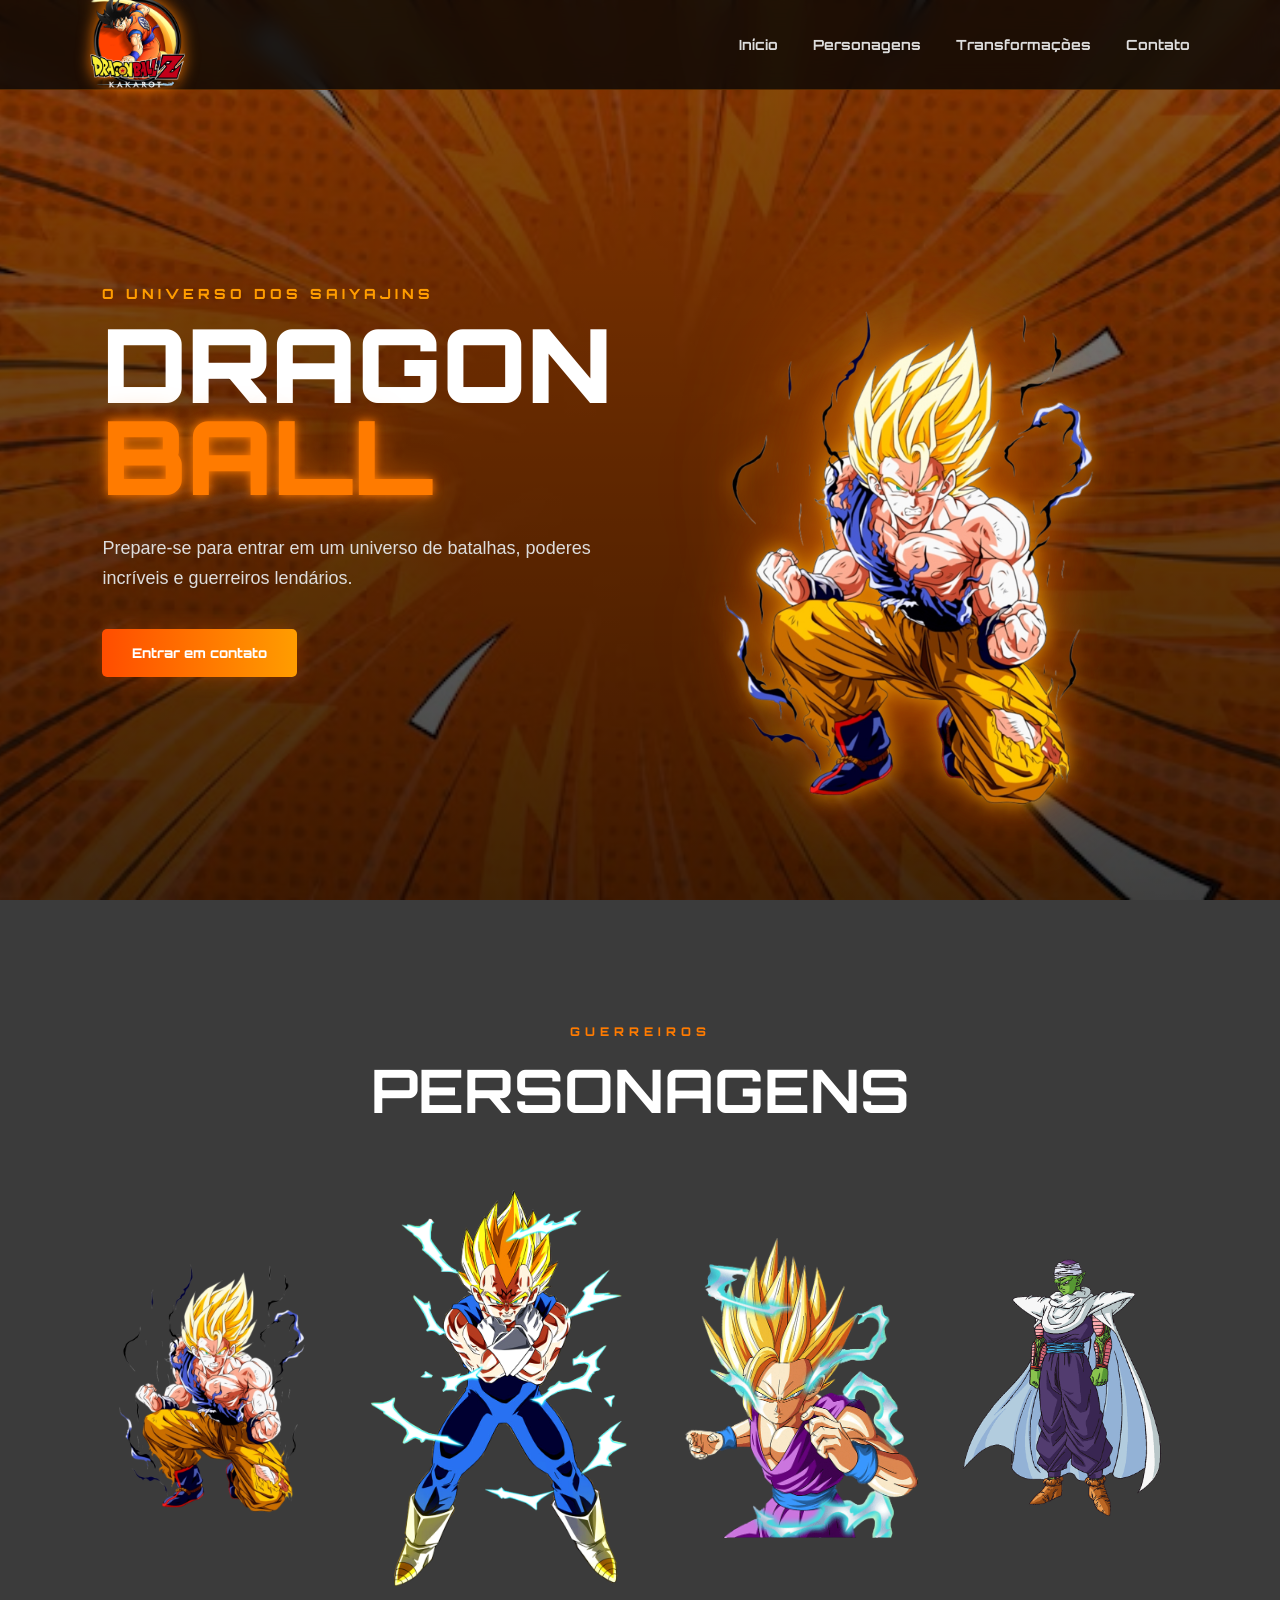
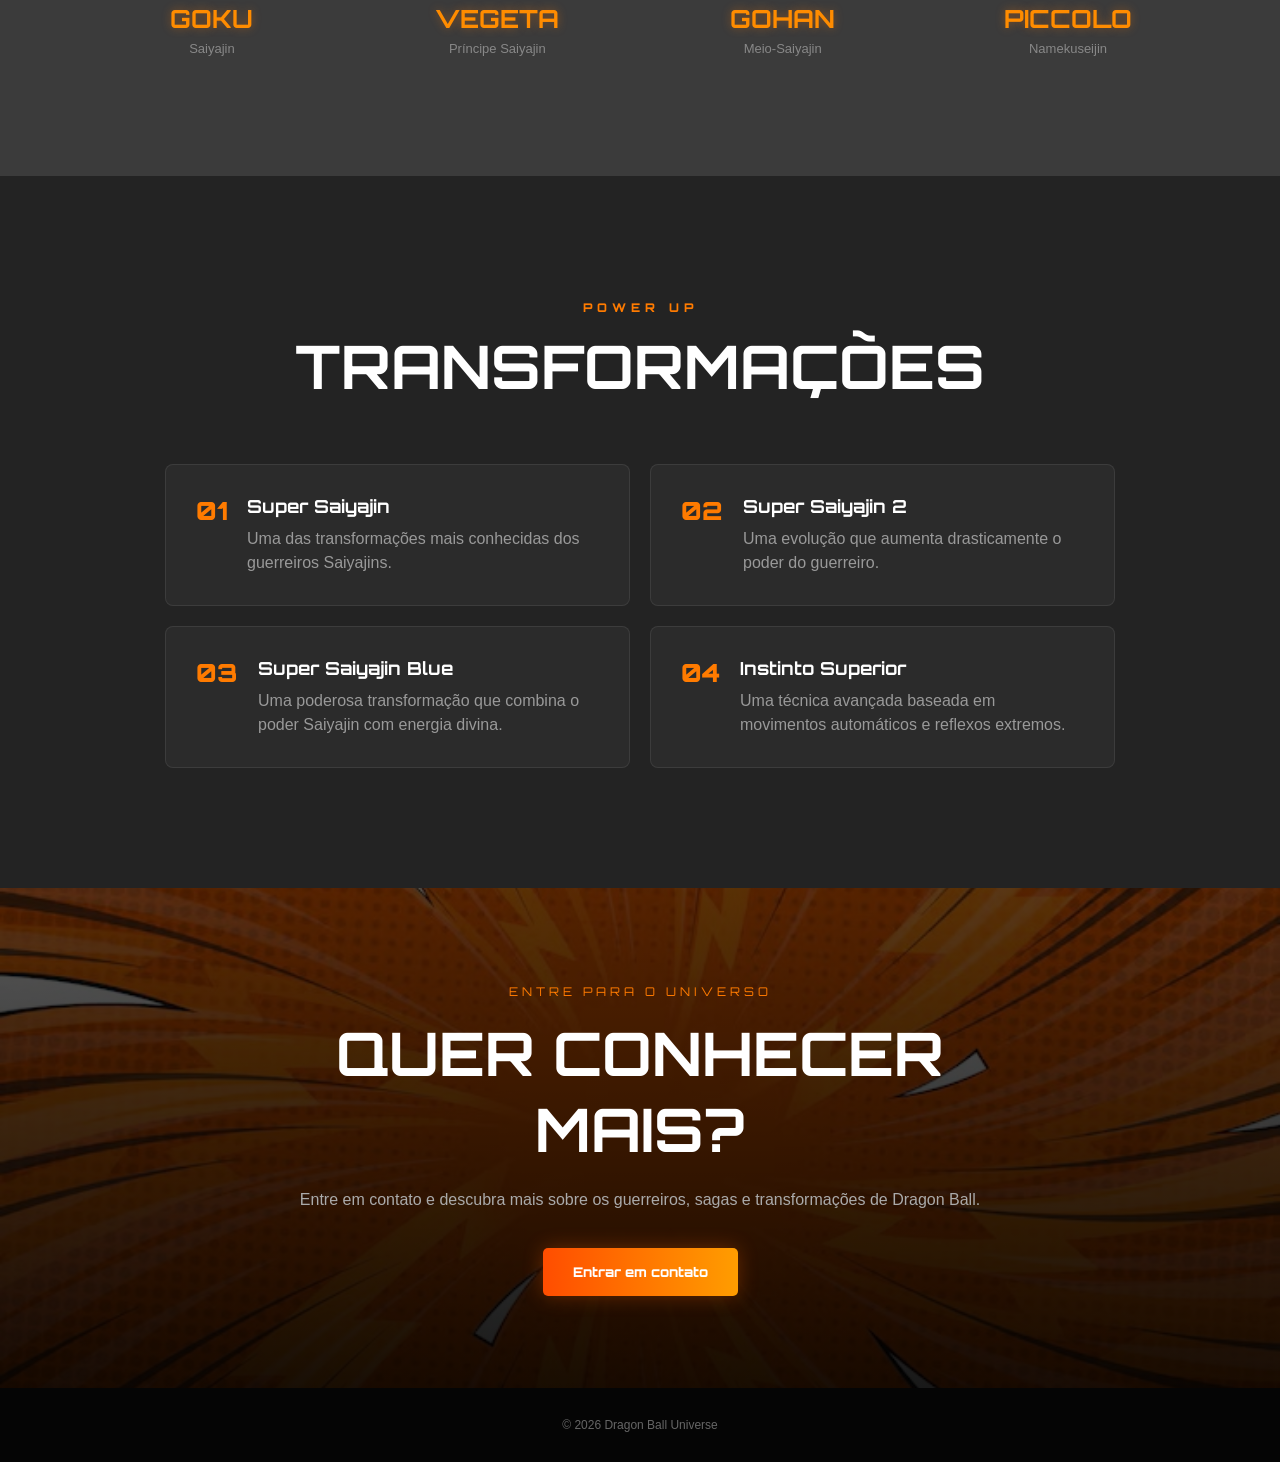
<file: projeto dtagon ball/index.html>
<!DOCTYPE html>
<html lang="pt-BR">

<head>
    <meta charset="UTF-8">
    <meta name="viewport" content="width=device-width, initial-scale=1.0">

    <title>Dragon Ball Universe</title>

    <link rel="stylesheet" href="style.css">
</head>

<body>

    <!-- =========================
         CABEÇALHO
    ========================== -->

    <header class="cabecalho">

        <a href="#inicio" class="logo">
            <img src="./img/logo.png" alt="Logo Dragon Ball">
        </a>

        <nav>
            <a href="#inicio">Início</a>
            <a href="#personagens">Personagens</a>
            <a href="#transformacoes">Transformações</a>
            <a href="#contato">Contato</a>
        </nav>

    </header>


    <!-- =========================
         INÍCIO
    ========================== -->

    <main>

        <section class="hero" id="inicio">

            <div class="hero-texto">

                <span class="subtitulo">
                    O UNIVERSO DOS SAIYAJINS
                </span>

                <h1>
                    DRAGON <span>BALL</span>
                </h1>

                <p>
                    Prepare-se para entrar em um universo de batalhas,
                    poderes incríveis e guerreiros lendários.
                </p>

                <button type="button" onclick="mostrarForm()">

                    Entrar em contato

                </button>

            </div>


            <div class="hero-personagem">

                <!-- RAIOS -->

                <div class="raios">

                    <span></span>
                    <span></span>
                    <span></span>
                    <span></span>
                    <span></span>
                    <span></span>

                </div>


                <!-- AURA -->

                <div class="aura"></div>


                <!-- GOKU -->

                <img src="./img/goku.png" alt="Goku">

            </div>

        </section>


        <!-- =========================
             PERSONAGENS
        ========================== -->

        <section class="personagens" id="personagens">

            <div class="titulo-secao">

                <span>
                    GUERREIROS
                </span>

                <h2>
                    PERSONAGENS
                </h2>

            </div>


            <div class="personagens-lista">


                <!-- GOKU -->

                <div class="personagem-item" onclick="mostrarPersonagem('Goku')">

                    <div class="personagem-imagem">

                        <img src="./img/goku.png" alt="Goku">

                    </div>

                    <h3>
                        Goku
                    </h3>

                    <span>
                        Saiyajin
                    </span>

                </div>


                <!-- VEGETA -->

                <div class="personagem-item" onclick="mostrarPersonagem('Vegeta')">

                    <div class="personagem-imagem">

                        <img src="./img/vegeta.png" alt="Vegeta">

                    </div>

                    <h3>
                        Vegeta
                    </h3>

                    <span>
                        Príncipe Saiyajin
                    </span>

                </div>


                <!-- GOHAN -->

                <div class="personagem-item" onclick="mostrarPersonagem('Gohan')">

                    <div class="personagem-imagem">

                        <img src="./img/gohan.png" alt="Gohan">

                    </div>

                    <h3>
                        Gohan
                    </h3>

                    <span>
                        Meio-Saiyajin
                    </span>

                </div>


                <!-- PICCOLO -->

                <div class="personagem-item" onclick="mostrarPersonagem('Piccolo')">

                    <div class="personagem-imagem">

                        <img src="./img/picolo.png" alt="Piccolo">

                    </div>

                    <h3>
                        Piccolo
                    </h3>

                    <span>
                        Namekuseijin
                    </span>

                </div>

            </div>

        </section>


        <!-- =========================
             TRANSFORMAÇÕES
        ========================== -->

        <section class="transformacoes" id="transformacoes">

            <div class="titulo-secao">

                <span>
                    POWER UP
                </span>

                <h2>
                    TRANSFORMAÇÕES
                </h2>

            </div>


            <div class="lista-transformacoes">


                <div class="transformacao">

                    <div class="numero">
                        01
                    </div>

                    <div>

                        <h3>
                            Super Saiyajin
                        </h3>

                        <p>
                            Uma das transformações mais conhecidas
                            dos guerreiros Saiyajins.
                        </p>

                    </div>

                </div>


                <div class="transformacao">

                    <div class="numero">
                        02
                    </div>

                    <div>

                        <h3>
                            Super Saiyajin 2
                        </h3>

                        <p>
                            Uma evolução que aumenta drasticamente
                            o poder do guerreiro.
                        </p>

                    </div>

                </div>


                <div class="transformacao">

                    <div class="numero">
                        03
                    </div>

                    <div>

                        <h3>
                            Super Saiyajin Blue
                        </h3>

                        <p>
                            Uma poderosa transformação que combina
                            o poder Saiyajin com energia divina.
                        </p>

                    </div>

                </div>


                <div class="transformacao">

                    <div class="numero">
                        04
                    </div>

                    <div>

                        <h3>
                            Instinto Superior
                        </h3>

                        <p>
                            Uma técnica avançada baseada em movimentos
                            automáticos e reflexos extremos.
                        </p>

                    </div>

                </div>

            </div>

        </section>


        <!-- =========================
             CONTATO
        ========================== -->

        <section class="contato" id="contato">

            <div class="contato-conteudo">

                <span>
                    ENTRE PARA O UNIVERSO
                </span>

                <h2>
                    QUER CONHECER MAIS?
                </h2>

                <p>
                    Entre em contato e descubra mais sobre os
                    guerreiros, sagas e transformações de Dragon Ball.
                </p>

                <button type="button" onclick="mostrarForm()">

                    Entrar em contato

                </button>

            </div>

        </section>

    </main>


    <!-- =========================
         FORMULÁRIO
    ========================== -->

    <form class="formulario" onsubmit="enviarFormulario(event)">

        <button type="button" class="fechar-form" onclick="esconderForm()">

            ×

        </button>


        <h2>
            Entre no Universo
        </h2>


        <input type="text" name="nome" placeholder="Seu nome" required>


        <input type="email" name="email" placeholder="Seu e-mail" required>


        <textarea name="mensagem" placeholder="Digite sua mensagem..." required></textarea>


        <button type="submit">
            Enviar mensagem
        </button>

    </form>


    <!-- MÁSCARA -->

    <div class="mascara-formulario" onclick="esconderForm()">
    </div>


    <!-- =========================
         MODAL PERSONAGEM
    ========================== -->

    <div class="modal-personagem">

        <div class="modal-conteudo">

            <button type="button" class="fechar-modal" onclick="fecharPersonagem()">

                ×

            </button>

            <h2 id="nome-personagem"></h2>

            <p id="descricao-personagem"></p>

        </div>

    </div>


    <!-- RODAPÉ -->

    <footer>

        <p>
            © 2026 Dragon Ball Universe
        </p>

    </footer>


    <script src="./scripts.js"></script>

</body>

</html>
</file>
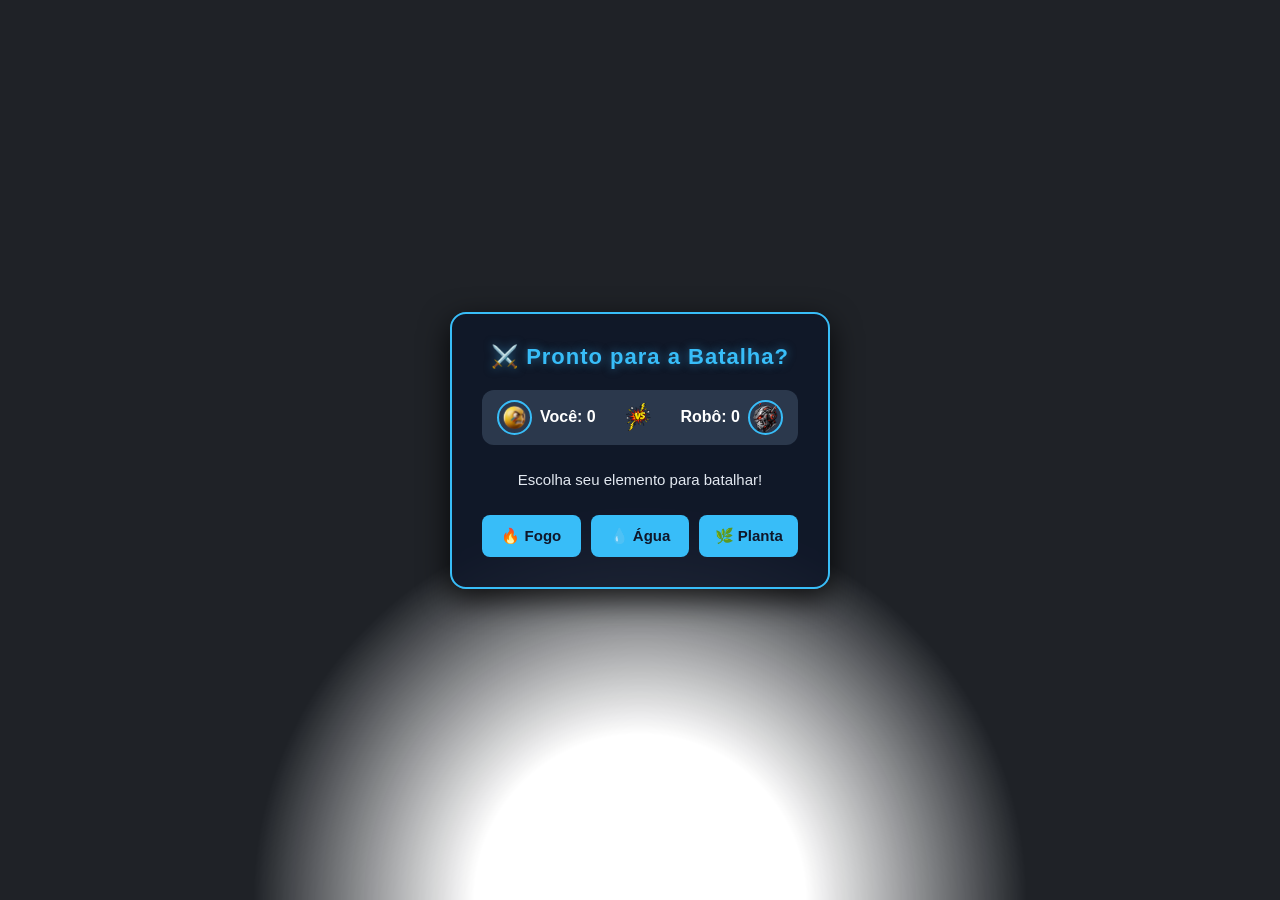
<file: Projeto Elemental Game com video de fundo/index.html>
<!DOCTYPE html>
<html lang="pt-BR">

<head>
    <meta charset="UTF-8">
    <meta name="viewport" content="width=device-width, initial-scale=1.0">
    <title>ELEMENTAL GAME</title>
    <link rel="stylesheet" href="style.css">
</head>

<body>

    <!-- Vídeo de Fundo MP4 -->
    <video autoplay loop muted playsinline id="bg-video">
        <source src="img/video.mp4" type="video/mp4">
        Seu navegador não suporta vídeos em HTML5.
    </video>

    <div class="container">
        <h1>⚔️ Pronto para a Batalha?</h1>

        <!-- Placar com Imagens e Raio no meio -->
        <div class="result">
            <div class="player-box">
                <img src="img/jogador.png" alt="Jogador" class="avatar">
                <p class="your-score">Você: <span id="human-score">0</span></p>
            </div>

            <!-- Imagem do Raio no meio -->
            <img src="img/raio.png" alt="VS" class="lightning-icon">

            <div class="player-box">
                <p class="machine-score">Robô: <span id="machine-score">0</span></p>
                <img src="img/robo.png" alt="Robô" class="avatar">
            </div>
        </div>

        <p id="result-message">Escolha seu elemento para batalhar!</p>

        <div class="buttons">
            <button id="fogo" onclick="playHuman('fogo')">🔥 Fogo</button>
            <button id="agua" onclick="playHuman('agua')">💧 Água</button>
            <button id="planta" onclick="playHuman('planta')">&#127807; Planta</button>
        </div>
    </div>

    <script src="script.js"></script>
</body>

</html>
</file>
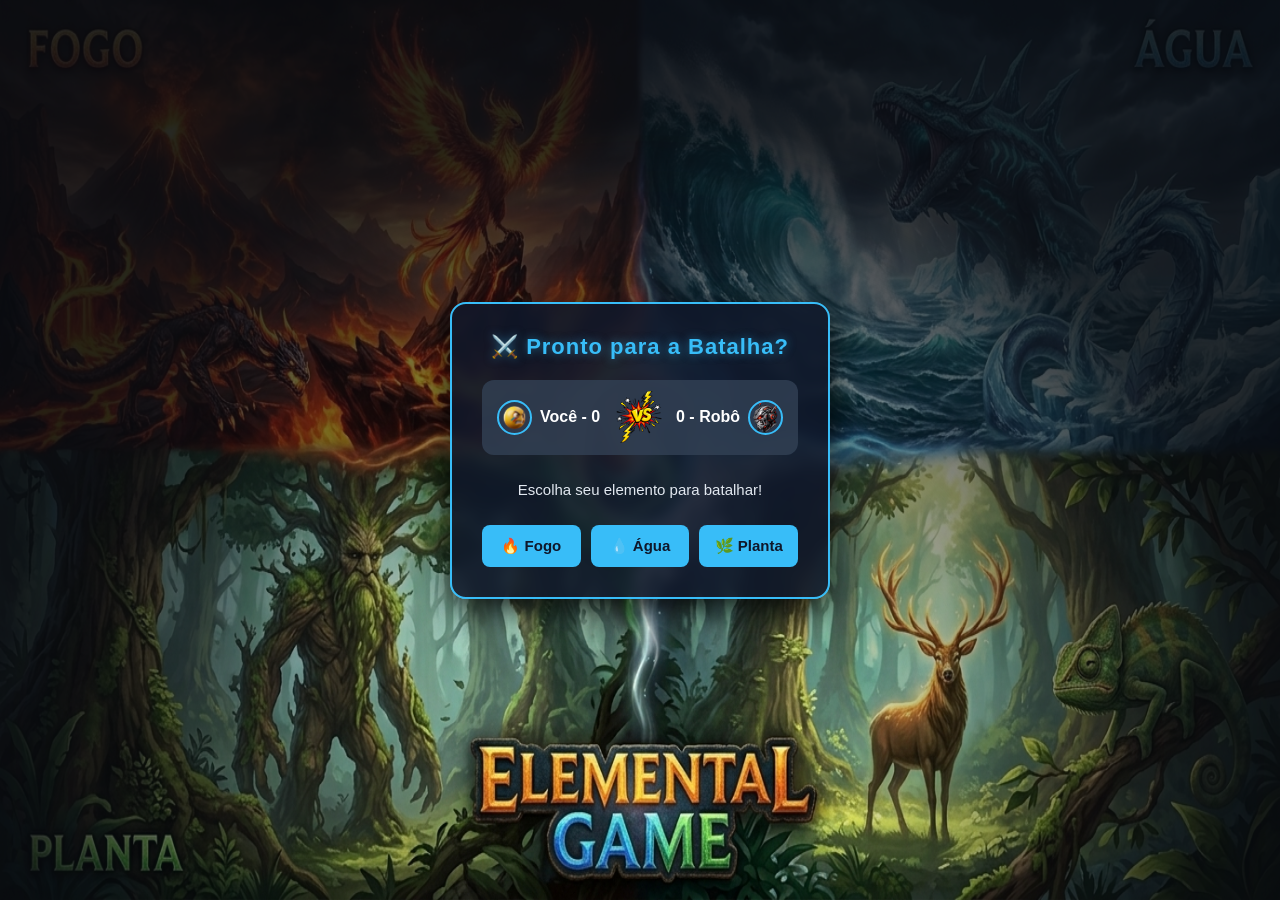
<file: Projeto Elemental Game imagem de fundo/index.html>
<!DOCTYPE html>
<html lang="pt-BR">

<head>
    <meta charset="UTF-8">
    <meta name="viewport" content="width=device-width, initial-scale=1.0">
    <title>ELEMENTAL GAME</title>
    <link rel="stylesheet" href="style.css">
</head>

<body>

    <div class="container">
        <h1>⚔️ Pronto para a Batalha?</h1>

        <!-- Placar com Imagens e Raio no meio -->
        <div class="result">
            <div class="player-box">
                <img src="img/jogador.png" alt="Jogador" class="avatar">
                <p class="your-score">Você - <span id="human-score">0</span></p>
            </div>

            <!-- Imagem do Raio no meio -->
            <img src="img/raio.png" alt="VS" class="lightning-icon">

            <div class="player-box">
                <p class="machine-score"> <span id="machine-score">0</span> - Robô</p>
                <img src="img/robo.png" alt="Robô" class="avatar">
            </div>
        </div>

        <p id="result-message">Escolha seu elemento para batalhar!</p>

        <div class="buttons">
            <button id="fogo" onclick="playHuman('fogo')">&#128293; Fogo</button>
            <button id="agua" onclick="playHuman('agua')">&#128167; Água</button>
            <button id="planta" onclick="playHuman('planta')">&#127807; Planta</button>
        </div>
    </div>

    <script src="script.js"></script>
</body>

</html>
</file>
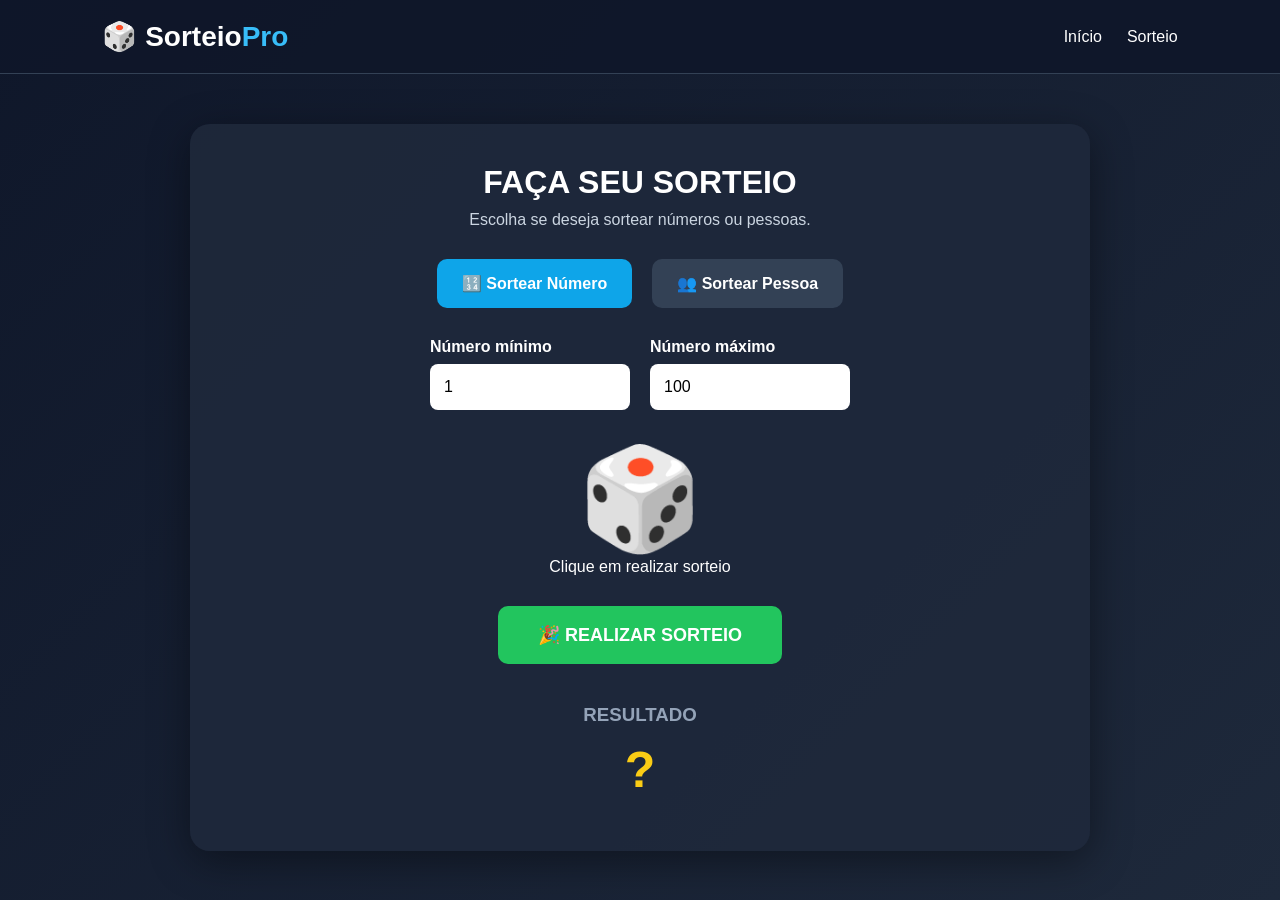
<file: projeto site de sorteio/index.html>
<!DOCTYPE html>
<html lang="pt-BR">

<head>
    <meta charset="UTF-8">
    <meta name="viewport" content="width=device-width, initial-scale=1.0">

    <title>Sorteio Pro</title>

    <link rel="stylesheet" href="style.css">
</head>

<body>

    <header>
        <h1>🎲 Sorteio<span>Pro</span></h1>

        <nav>
            <a href="#">Início</a>
            <a href="#sorteio">Sorteio</a>
        </nav>
    </header>


    <main id="sorteio">

        <section class="intro">

            <h2>FAÇA SEU SORTEIO</h2>

            <p>
                Escolha se deseja sortear números ou pessoas.
            </p>

        </section>


        <!-- BOTÕES PARA ESCOLHER O TIPO DE SORTEIO -->

        <div class="tipo-sorteio">

            <button class="tipo ativo" id="botao-numero">
                🔢 Sortear Número
            </button>

            <button class="tipo" id="botao-pessoa">
                👥 Sortear Pessoa
            </button>

        </div>


        <!-- SORTEIO DE NÚMEROS -->

        <section class="opcoes" id="area-numero">

            <div class="campo">

                <label>Número mínimo</label>

                <input type="number" id="numero-minimo" value="1">

            </div>


            <div class="campo">

                <label>Número máximo</label>

                <input type="number" id="numero-maximo" value="100">

            </div>

        </section>


        <!-- SORTEIO DE PESSOAS -->

        <section class="opcoes escondido" id="area-pessoa">

            <label>Digite os nomes separados por vírgula:</label>

            <textarea id="lista-pessoas" placeholder="Exemplo: João, Maria, Carlos, Ana"></textarea>


            <div class="busca">

                <input type="text" id="buscar-pessoa" placeholder="🔎 Buscar pessoa...">

            </div>


            <div id="lista-nomes">

            </div>

        </section>


        <!-- DADO -->

        <div class="area-dado">

            <div class="dado" id="dado">

                🎲

            </div>

            <p>Clique em realizar sorteio</p>

        </div>


        <!-- BOTÃO -->

        <button class="botao-sortear" id="sortear">

            🎉 REALIZAR SORTEIO

        </button>


        <!-- RESULTADO -->

        <section class="resultado">

            <h3>RESULTADO</h3>

            <div id="resultado">

                ?

            </div>

        </section>

    </main>


    <script src="script.js"></script>

</body>

</html>
</file>
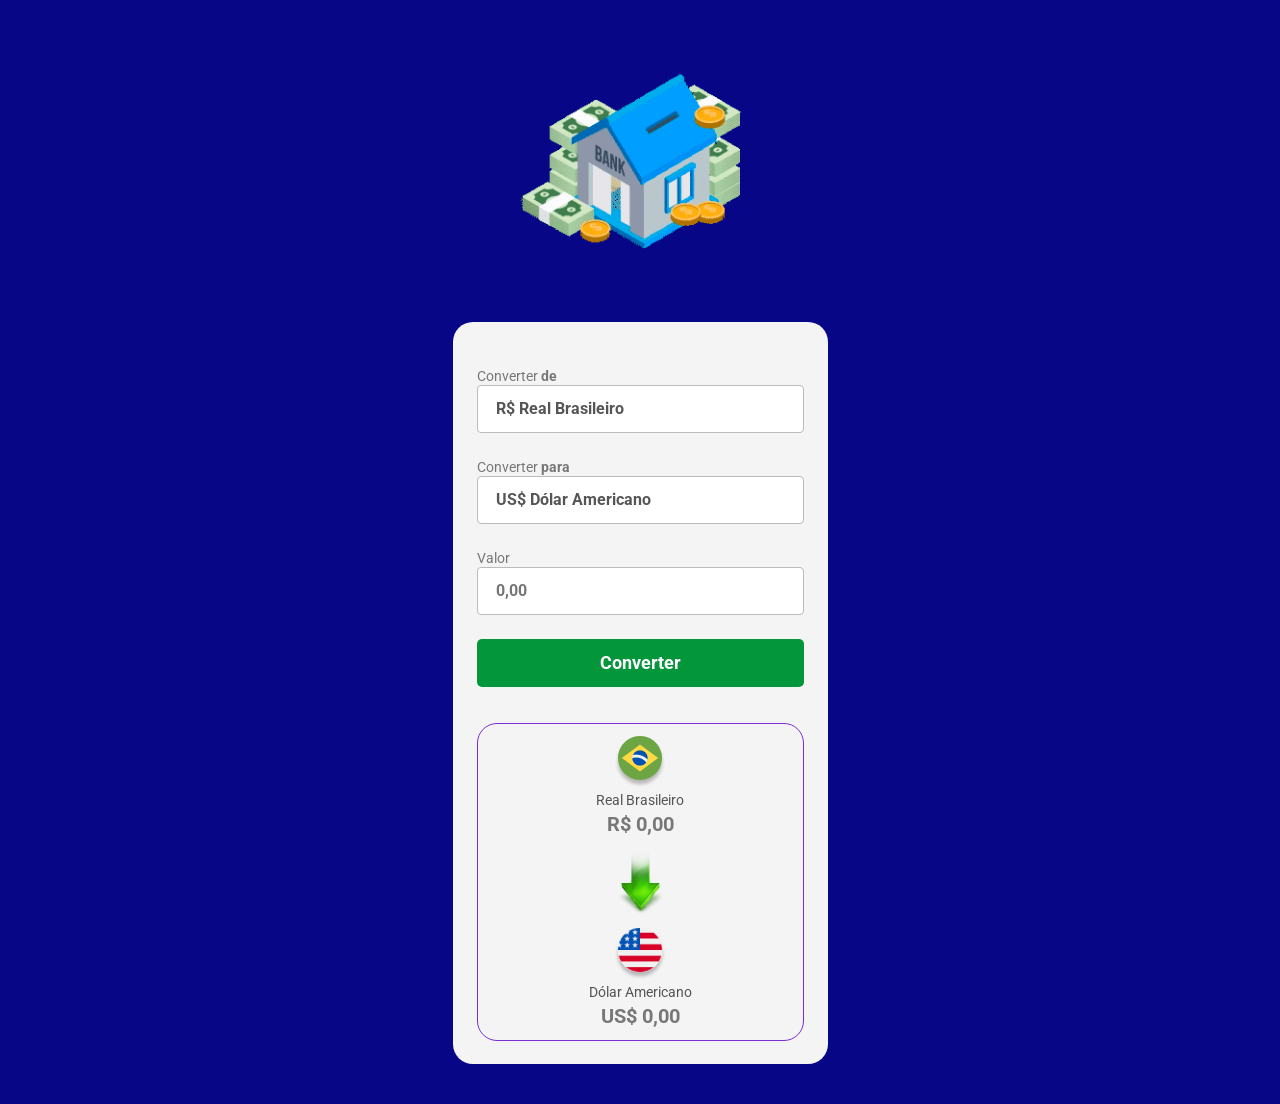
<file: protejo de conversao de moeda/index.html>
<!DOCTYPE html>
<html lang="pt-br">

<head>
    <meta charset="UTF-8">
    <meta name="viewport" content="width=device-width, initial-scale=1.0">

    <link rel="preconnect" href="https://fonts.googleapis.com">
    <link rel="preconnect" href="https://fonts.gstatic.com" crossorigin>

    <link href="https://fonts.googleapis.com/css2?family=Roboto:ital,wght@0,400..700;1,400..700&display=swap"
        rel="stylesheet">

    <link rel="stylesheet" href="style.css">

    <title>Conversor de moedas</title>
</head>

<body>

    <img class="logo" src="./assets/logo.gif" alt="Logo do conversor de moedas">

    <main>

        <label>
            Converter <b>de</b>

            <select class="from-currency-select">

                <option value="real">R$ Real Brasileiro</option>
                <option value="dolar">US$ Dólar Americano</option>
                <option value="euro">€ Euro</option>
                <option value="libra">£ Libra Esterlina</option>
                <option value="bitcoin">₿ Bitcoin</option>
                <option value="ethereum">Ξ Ethereum</option>
                <option value="ouro">🥇 Ouro (grama)</option>
                <option value="prata">🥈 Prata (grama)</option>

            </select>
        </label>


        <label>
            Converter <b>para</b>

            <select class="currency-select">

                <option value="dolar">US$ Dólar Americano</option>
                <option value="euro">€ Euro</option>
                <option value="libra">£ Libra Esterlina</option>
                <option value="real">R$ Real Brasileiro</option>
                <option value="bitcoin">₿ Bitcoin</option>
                <option value="ethereum">Ξ Ethereum</option>
                <option value="ouro">🥇 Ouro (grama)</option>
                <option value="prata">🥈 Prata (grama)</option>

            </select>
        </label>


        <label>
            Valor

            <input class="input-currency" type="number" placeholder="0,00">
        </label>


        <button class="convert-button">
            Converter
        </button>


        <section>

            <div class="currency-box">

                <img class="from-currency-img" src="./assets/real.png" alt="Logo da moeda de origem">

                <p class="currency from-currency-name">
                    Real Brasileiro
                </p>

                <p class="currency-value-to-convert">
                    R$ 0,00
                </p>

            </div>


            <img class="arrow-img" src="./assets/arrow.png" alt="Seta">


            <div class="currency-box">

                <img class="currency-img" src="./assets/dolar.png" alt="Logo da moeda convertida">

                <p class="currency" id="currency-name">
                    Dólar Americano
                </p>

                <p class="currency-value">
                    US$ 0,00
                </p>

            </div>

        </section>

    </main>


    <script src="./scripts.js"></script>

</body>

</html>
</file>
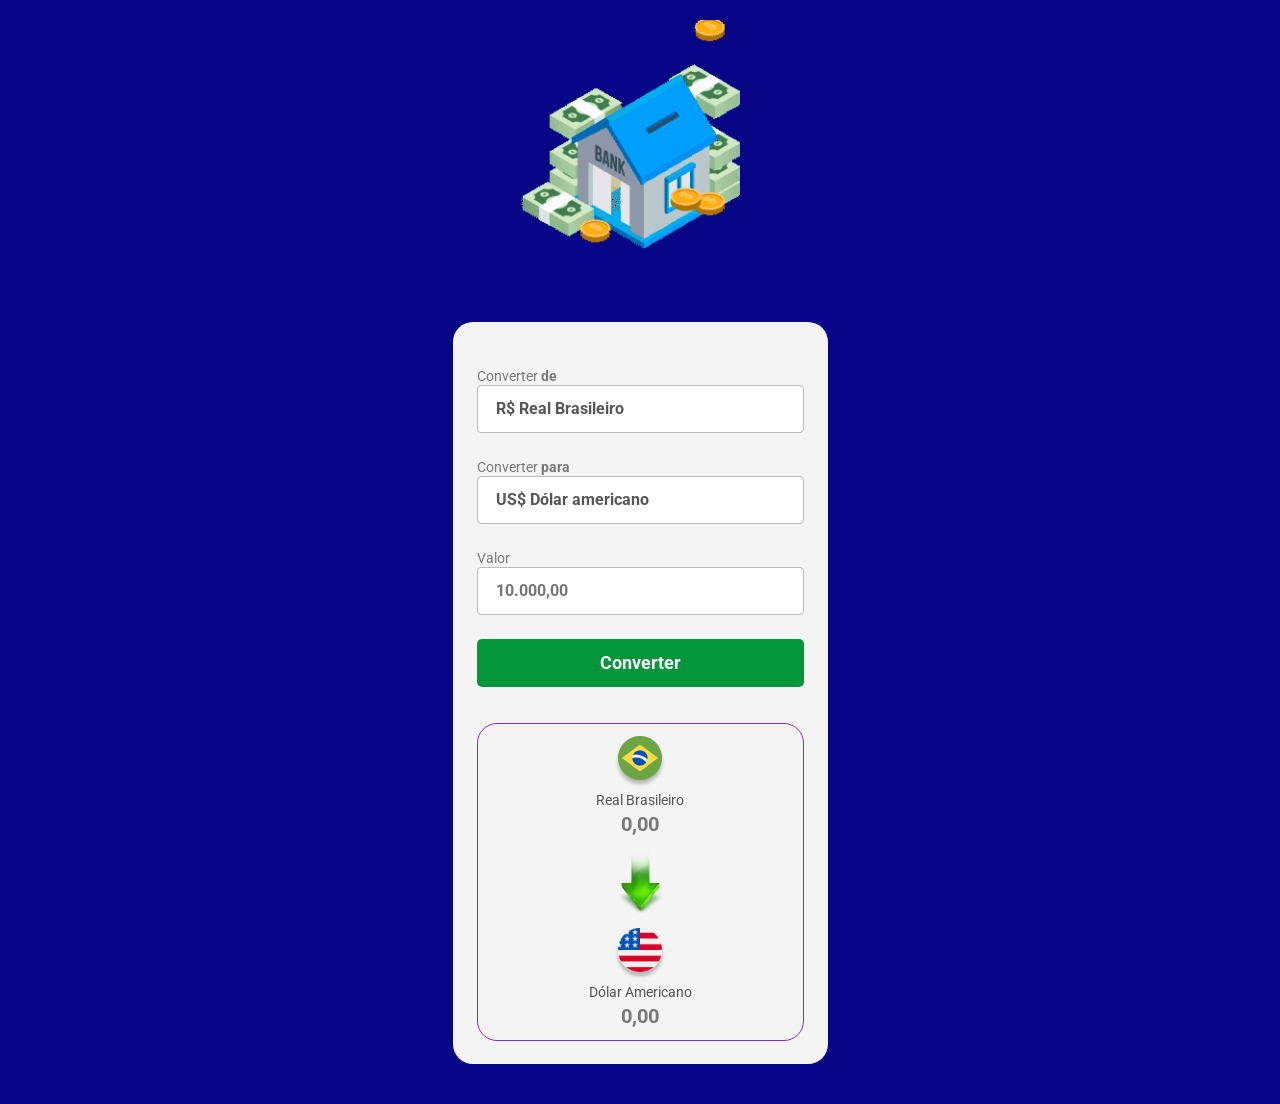
<file: projeto dtagon ball/projeto java1/index.html>
<!DOCTYPE html>
<html lang="pt-br">

<head>
    <meta charset="UTF-8">
    <meta name="viewport" content="width=device-width, initial-scale=1.0">
    <link rel="preconnect" href="https://fonts.googleapis.com">
    <link rel="preconnect" href="https://fonts.gstatic.com" crossorigin>
    <link href="https://fonts.googleapis.com/css2?family=Roboto:ital,wght@0,400..700;1,400..700&display=swap"
        rel="stylesheet">
    <link rel="stylesheet" href="style.css">
    <title>Conversor de moedas</title>
</head>

<body>
    <img class="logo" src="./assets/logo.gif" alt="Logo-do-conversor-de-moedas">

    <main>

        <label>
            Converter <b>de</b>
            <select>
                <option>R$ Real Brasileiro</option>

            </select>

        </label>

        <label>
            Converter <b>para</b>
            <select class="currency-select">
                <option value="dolar">US$ Dólar americano</option>
                <option value="euro">€ Euro</option>
            </select>

        </label>

        <label>

            Valor
            <input class="input-currency" placeholder="10.000,00">

        </label>


        <button class="convert-button">Converter</button>

        <section>
            <div class="currency-box">
                <img src="./assets/real.png" alt="Logo-moeda-a-converter">
                <p class="currency">Real Brasileiro</p>
                <p class="currency-value-to-convert">0,00</p>
            </div>

            <img class="arrow-img" src="./assets/arrow.png" alt="seta">

            <div class="currency-box">
                <img class="currency-img" src="./assets/dolar.png" alt="Logo-moeda-convertida">
                <p class="currency" id="currency-name">Dólar Americano</p>
                <p class="currency-value">0,00</p>
            </div>
        </section>
    </main>
</body>
<script src="./scripts.js"></script>

</html>
</file>
<file: projeto dtagon ball/style.css>
@import url('https://fonts.googleapis.com/css2?family=Orbitron:wght@400;500;600;700;800;900&display=swap');


/* =========================
   RESET
========================= */

* {
    margin: 0;
    padding: 0;
    box-sizing: border-box;
}

html {
    scroll-behavior: smooth;
}

body {

    min-height: 100vh;

    color: white;

    font-family: "Orbitron", sans-serif;

    overflow-x: hidden;

    background:
        linear-gradient(rgba(0, 0, 0, 0.45),
            rgba(0, 0, 0, 0.75)),
        url("./img/fundo.jpg");

    background-size: cover;

    background-position: center;

    background-attachment: fixed;
}

a {
    color: inherit;
    text-decoration: none;
}

button {
    font-family: inherit;
    cursor: pointer;
}


/* =========================
   CABEÇALHO
========================= */

.cabecalho {

    width: 100%;
    height: 90px;

    position: fixed;

    top: 0;
    left: 0;

    z-index: 100;

    display: flex;

    align-items: center;

    justify-content: space-between;

    padding: 0 7%;

    background: rgba(5, 5, 5, 0.8);

    backdrop-filter: blur(12px);

    border-bottom:
        1px solid rgba(255, 123, 0, 0.25);
}

.logo img {

    width: 95px;

    transition: 0.3s;

    filter:
        drop-shadow(0 0 8px #ff7b00);
}

.logo img:hover {
    transform: scale(1.08);
}

.cabecalho nav {

    display: flex;

    gap: 35px;
}

.cabecalho nav a {

    color: #ddd;

    font-size: 14px;

    font-weight: 700;

    transition: 0.3s;
}

.cabecalho nav a:hover {
    color: #ff7b00;
}


/* =========================
   HERO
========================= */

.hero {

    min-height: 100vh;

    display: flex;

    align-items: center;

    justify-content: space-between;

    padding:
        120px 8% 60px;

    overflow: hidden;
}

.hero-texto {

    width: 50%;

    z-index: 5;
}

.subtitulo {

    color: #ff9d00;

    font-size: 14px;

    letter-spacing: 4px;

    font-weight: 800;
}

.hero h1 {

    margin-top: 15px;

    font-size:
        clamp(60px, 8vw, 120px);

    line-height: 0.9;

    font-weight: 900;
}

.hero h1 span {

    color: #ff7b00;

    text-shadow:
        0 0 10px #ff7b00,
        0 0 30px rgba(255, 123, 0, 0.6);
}

.hero-texto p {

    max-width: 600px;

    margin-top: 30px;

    color: #ddd;

    font-family: Arial, sans-serif;

    font-size: 18px;

    line-height: 1.7;
}


/* =========================
   BOTÃO
========================= */

.hero button,
.contato button {

    margin-top: 35px;

    padding: 16px 30px;

    border: none;

    border-radius: 5px;

    color: white;

    font-weight: 800;

    background:
        linear-gradient(90deg,
            #ff4d00,
            #ff9d00);

    box-shadow:
        0 0 20px rgba(255, 100, 0, 0.3);

    transition: 0.3s;
}

.hero button:hover,
.contato button:hover {

    transform: translateY(-5px);

    box-shadow:
        0 0 35px rgba(255, 100, 0, 0.7);
}


/* =========================
   GOKU PRINCIPAL
========================= */

.hero-personagem {

    width: 50%;

    height: 700px;

    display: flex;

    align-items: flex-end;

    justify-content: center;

    position: relative;
}


/* GOKU */

.hero-personagem>img {

    width: min(600px, 100%);

    position: relative;

    z-index: 4;

    filter:
        drop-shadow(0 0 10px rgba(255, 180, 0, 0.7)) drop-shadow(0 0 35px rgba(255, 100, 0, 0.5));

    animation:
        personagem 4s ease-in-out infinite;
}


/* =========================
   FLUTUAÇÃO DO GOKU
========================= */

@keyframes personagem {

    0%,
    100% {
        transform: translateY(0);
    }

    50% {
        transform: translateY(-18px);
    }
}


/* =========================
   AURA
========================= */

.aura {

    position: absolute;

    width: 420px;
    height: 600px;

    left: 50%;
    top: 50%;

    transform:
        translate(-50%, -50%);

    border-radius: 50%;

    background:
        radial-gradient(ellipse,
            rgba(255, 196, 0, 0.35),
            rgba(255, 120, 0, 0.15),
            transparent 70%);

    filter: blur(25px);

    z-index: 1;

    animation:
        aura 1.5s ease-in-out infinite;
}

@keyframes aura {

    0%,
    100% {
        opacity: 0.5;

        transform:
            translate(-50%, -50%) scale(0.95);
    }

    50% {
        opacity: 1;

        transform:
            translate(-50%, -50%) scale(1.08);
    }
}


/* =========================
   ⚡ RAIOS
========================= */

.raios {

    position: absolute;

    width: 560px;
    height: 680px;

    left: 50%;
    top: 50%;

    transform:
        translate(-50%, -50%);

    z-index: 5;

    pointer-events: none;
}


/* CADA RAIO */

.raios span {

    position: absolute;

    width: 5px;
    height: 150px;

    background: #fff;

    clip-path: polygon(45% 0%,
            70% 30%,
            52% 30%,
            85% 58%,
            48% 52%,
            60% 100%,
            28% 62%,
            43% 65%,
            12% 35%,
            40% 40%);

    box-shadow:

        0 0 5px #fff,

        0 0 12px #ffe600,

        0 0 25px #ff9d00,

        0 0 45px rgba(255, 145, 0, 0.8);

    opacity: 0;

    animation:
        raio 1.7s infinite;
}


/* RAIO 1 */

.raios span:nth-child(1) {

    left: 12%;
    top: 18%;

    transform: rotate(-28deg);

    animation-delay:
        0.1s;
}


/* RAIO 2 */

.raios span:nth-child(2) {

    right: 12%;
    top: 14%;

    transform: rotate(28deg);

    animation-delay:
        0.7s;
}


/* RAIO 3 */

.raios span:nth-child(3) {

    left: 5%;
    top: 48%;

    transform: rotate(-48deg);

    animation-delay:
        1.2s;
}


/* RAIO 4 */

.raios span:nth-child(4) {

    right: 3%;
    top: 50%;

    transform: rotate(45deg);

    animation-delay:
        0.4s;
}


/* RAIO 5 */

.raios span:nth-child(5) {

    left: 27%;
    top: 5%;

    transform: rotate(-10deg);

    animation-delay:
        1s;
}


/* RAIO 6 */

.raios span:nth-child(6) {

    right: 28%;
    top: 8%;

    transform: rotate(12deg);

    animation-delay:
        1.4s;
}


/* ANIMAÇÃO */

@keyframes raio {

    0% {
        opacity: 0;

        transform:
            scale(0.4) rotate(-25deg);
    }

    5% {
        opacity: 1;
    }

    9% {
        opacity: 0;
    }

    14% {
        opacity: 1;
    }

    20% {
        opacity: 0;
    }

    100% {
        opacity: 0;
    }
}


/* =========================
   TÍTULOS
========================= */

.titulo-secao {

    text-align: center;

    margin-bottom: 60px;
}

.titulo-secao span {

    color: #ff7b00;

    font-size: 12px;

    font-weight: 800;

    letter-spacing: 5px;
}

.titulo-secao h2 {

    margin-top: 12px;

    font-size:
        clamp(35px, 5vw, 60px);
}


/* =========================
   PERSONAGENS
========================= */

.personagens {

    padding:
        120px 6%;

    background:
        rgba(5, 5, 5, 0.78);
}


.personagens-lista {

    width: 100%;

    max-width: 1250px;

    margin: 0 auto;

    display: flex !important;

    flex-direction: row !important;

    justify-content: space-between;

    align-items: flex-end;

    gap: 15px;
}


.personagem-item {

    width: 25%;

    flex: 1 1 25%;

    text-align: center;

    cursor: pointer;

    transition:
        transform 0.4s ease;
}


.personagem-imagem {

    height: 400px;

    display: flex;

    align-items: flex-end;

    justify-content: center;

    position: relative;
}


.personagem-imagem::before {

    content: "";

    width: 220px;
    height: 220px;

    position: absolute;

    left: 50%;
    bottom: 20px;

    transform:
        translateX(-50%);

    border-radius: 50%;

    background:
        radial-gradient(circle,
            rgba(255, 123, 0, 0.35),
            transparent 70%);

    filter: blur(15px);

    opacity: 0;

    transition: 0.4s;
}


.personagem-item img {

    width: 100%;

    height: 100%;

    object-fit: contain;

    position: relative;

    z-index: 2;

    display: block;

    transition:
        transform 0.4s ease,
        filter 0.4s ease;
}


.personagem-item h3 {

    margin-top: 15px;

    color: #ff8c00;

    font-size: 25px;

    text-transform: uppercase;

    text-shadow:
        0 0 10px rgba(255, 123, 0, 0.4);
}


.personagem-item span {

    display: block;

    margin-top: 7px;

    color: #888;

    font-family: Arial, sans-serif;

    font-size: 13px;
}


.personagem-item:hover {

    transform:
        translateY(-15px);
}

.personagem-item:hover .personagem-imagem::before {

    opacity: 1;
}

.personagem-item:hover img {

    transform:
        scale(1.08);

    filter:
        drop-shadow(0 0 10px rgba(255, 180, 0, 0.8)) drop-shadow(0 0 30px rgba(255, 80, 0, 0.6));
}

.personagem-item:hover h3 {

    color: #ffd000;
}


/* =========================
   TRANSFORMAÇÕES
========================= */

.transformacoes {

    padding:
        120px 8%;

    background:
        rgba(5, 5, 5, 0.88);
}

.lista-transformacoes {

    max-width: 950px;

    margin: 0 auto;

    display: grid;

    grid-template-columns:
        repeat(2, 1fr);

    gap: 20px;
}

.transformacao {

    display: flex;

    gap: 20px;

    padding: 30px;

    border:
        1px solid rgba(255, 255, 255, 0.08);

    border-radius: 8px;

    background:
        rgba(255, 255, 255, 0.04);

    transition: 0.3s;
}

.transformacao:hover {

    border-color:
        rgba(255, 123, 0, 0.5);

    background:
        rgba(255, 123, 0, 0.08);

    transform:
        translateY(-5px);
}

.numero {

    color: #ff7b00;

    font-size: 25px;

    font-weight: 900;
}

.transformacao h3 {
    font-size: 18px;
}

.transformacao p {

    margin-top: 10px;

    color: #999;

    font-family: Arial, sans-serif;

    line-height: 1.5;
}


/* =========================
   CONTATO
========================= */

.contato {

    min-height: 500px;

    display: flex;

    align-items: center;

    justify-content: center;

    text-align: center;

    padding: 80px 20px;

    background:
        linear-gradient(rgba(0, 0, 0, 0.65),
            rgba(0, 0, 0, 0.9)),
        url("./img/fundo.jpg");

    background-size: cover;

    background-position: center;
}

.contato-conteudo {

    max-width: 700px;
}

.contato-conteudo>span {

    color: #ff7b00;

    font-size: 12px;

    letter-spacing: 4px;
}

.contato h2 {

    margin-top: 15px;

    font-size:
        clamp(35px, 5vw, 60px);
}

.contato p {

    margin-top: 20px;

    color: #aaa;

    font-family: Arial, sans-serif;

    line-height: 1.6;
}


/* =========================
   FORMULÁRIO
========================= */

.formulario {

    width: 400px;

    max-width: 90%;

    position: fixed;

    top: 50%;

    left: -500px;

    transform:
        translateY(-50%);

    display: flex;

    flex-direction: column;

    gap: 15px;

    padding: 35px;

    border-radius: 10px;

    background:
        linear-gradient(145deg,
            #1c1c1c,
            #080808);

    border:
        1px solid rgba(255, 123, 0, 0.5);

    box-shadow:
        0 0 50px rgba(0, 0, 0, 0.8);

    z-index: 200;

    transition:
        left 0.5s ease,
        transform 0.5s ease;
}

.formulario h2 {

    color: #ff8c00;

    margin-bottom: 10px;
}

.formulario input,
.formulario textarea {

    width: 100%;

    padding: 14px;

    color: white;

    background: #111;

    border:
        1px solid #333;

    border-radius: 5px;

    outline: none;
}

.formulario input:focus,
.formulario textarea:focus {

    border-color: #ff7b00;

    box-shadow:
        0 0 10px rgba(255, 123, 0, 0.2);
}

.formulario textarea {

    height: 120px;

    resize: none;
}

.formulario>button[type="submit"] {

    padding: 14px;

    border: none;

    border-radius: 5px;

    color: white;

    font-weight: 800;

    background:
        linear-gradient(90deg,
            #ff4d00,
            #ff9d00);
}

.fechar-form {

    width: 35px;

    height: 35px;

    position: absolute;

    top: 10px;

    right: 10px;

    border: none;

    background: transparent;

    color: #aaa;

    font-size: 28px;
}

.fechar-form:hover {
    color: #ff7b00;
}


/* =========================
   MÁSCARA
========================= */

.mascara-formulario {

    width: 100%;

    height: 100%;

    position: fixed;

    top: 0;
    left: 0;

    z-index: 150;

    background:
        rgba(0, 0, 0, 0.75);

    backdrop-filter:
        blur(5px);

    visibility: hidden;

    opacity: 0;

    transition:
        opacity 0.4s,
        visibility 0.4s;
}


/* =========================
   MODAL
========================= */

.modal-personagem {

    position: fixed;

    inset: 0;

    z-index: 300;

    display: flex;

    align-items: center;

    justify-content: center;

    background:
        rgba(0, 0, 0, 0.8);

    backdrop-filter:
        blur(8px);

    visibility: hidden;

    opacity: 0;

    transition:
        opacity 0.3s,
        visibility 0.3s;
}

.modal-conteudo {

    width: 450px;

    max-width: 90%;

    padding: 40px;

    position: relative;

    text-align: center;

    border:
        1px solid rgba(255, 123, 0, 0.5);

    border-radius: 10px;

    background:
        linear-gradient(145deg,
            #1d1d1d,
            #080808);

    box-shadow:
        0 0 50px rgba(255, 100, 0, 0.2);

    transform:
        scale(0.8);

    transition:
        transform 0.3s;
}

.modal-conteudo h2 {

    color: #ff8c00;

    font-size: 35px;
}

.modal-conteudo p {

    margin-top: 20px;

    color: #ccc;

    font-family: Arial, sans-serif;

    line-height: 1.7;
}

.fechar-modal {

    position: absolute;

    top: 10px;
    right: 15px;

    border: none;

    background: transparent;

    color: #aaa;

    font-size: 30px;
}

.fechar-modal:hover {
    color: #ff7b00;
}


/* =========================
   FOOTER
========================= */

footer {

    padding: 30px;

    text-align: center;

    background: #050505;
}

footer p {

    color: #666;

    font-family: Arial, sans-serif;

    font-size: 12px;
}


/* =========================
   TABLET
========================= */

@media (max-width: 900px) {

    .cabecalho {
        padding: 0 4%;
    }

    .cabecalho nav {
        gap: 15px;
    }

    .cabecalho nav a {
        font-size: 10px;
    }


    .hero {

        flex-direction: column;

        text-align: center;

        padding-top: 120px;
    }

    .hero-texto {
        width: 100%;
    }

    .hero-texto p {
        margin-left: auto;
        margin-right: auto;
    }

    .hero-personagem {

        width: 100%;

        height: 450px;
    }


    .personagens-lista {

        display: flex !important;

        flex-direction: row !important;

        gap: 5px;
    }

    .personagem-item {

        width: 25%;

        flex: 1 1 25%;
    }

    .personagem-imagem {
        height: 300px;
    }

    .personagem-item h3 {
        font-size: 17px;
    }

    .personagem-item span {
        font-size: 10px;
    }


    .lista-transformacoes {
        grid-template-columns: 1fr;
    }
}


@media (max-width: 600px) {

    .cabecalho {
        justify-content: center;
    }

    .logo {
        display: none;
    }

    .cabecalho nav {
        gap: 12px;
    }


    .hero h1 {
        font-size: 55px;
    }


    .hero-personagem {
        height: 350px;
    }

    .hero-personagem>img {
        width: 350px;
    }


    .raios {
        width: 400px;
        height: 450px;
    }


    .personagens-lista {

        display: grid !important;

        grid-template-columns: 1fr 1fr;

        gap: 15px;
    }

    .personagem-item {

        width: 100%;

        flex: none;
    }

    .personagem-imagem {
        height: 250px;
    }

    .personagem-item h3 {
        font-size: 17px;
    }


    .personagens,
    .transformacoes {
        padding:
            80px 5%;
    }


    .formulario {
        width: 350px;

        padding: 25px;
    }
}
</file>
<file: Projeto Elemental Game com video de fundo/style.css>
* {
    box-sizing: border-box;
}

body {
    font-family: Arial, sans-serif;
    position: relative;
    color: #ffffff;
    display: flex;
    justify-content: center;
    align-items: center;
    min-height: 100vh;
    margin: 0;
    overflow: hidden;
    /* Evita barras de rolagem por conta do vídeo */
}

/* ==========================================================================
   1. VÍDEO MP4 EM SEGUNDO PLANO
   ========================================================================== */
#bg-video {
    position: fixed;
    top: 35%;
    left: 50%;
    min-width: 100%;
    min-height: 100%;
    width: auto;
    height: auto;
    z-index: -2;
    /* Mantém o vídeo atrás de todos os elementos */
    transform: translate(-50%, -50%);
    object-fit: cover;
    /* Cobre a tela inteira sem distorcer */

    /* DICA: Descomente a linha abaixo se quiser ajustar o brilho direto no vídeo */
    /* filter: brightness(0.6); */
    /* Valores menores que 1.0 escurecem, maiores clareiam */
}

/* ==========================================================================
   2. CAMADA DE ESCURECIMENTO E SOMBRA (POR CIMA DO VÍDEO)
   ========================================================================== */
body::before {
    content: "";
    position: absolute;
    top: 0;
    left: 0;
    right: 0;
    bottom: 0;
    z-index: -1;
    /* Fica entre o vídeo e o card do jogo */

    /* CONTROLE DE CLARIDADE:
       Altere o valor 0.88 abaixo para ajustar a escuridão:
       - Para escurecer mais: aumente para 0.92 ou 0.95
       - Para clarear mais: diminua para 0.50 ou 0.60 */
    background: rgba(0, 4, 10, 0.88);

    /* Máscara radial que cria o ponto de luz no rodapé */
    mask-image: radial-gradient(circle at 10% 15%, transparent 15%, black 65%);
    -webkit-mask-image: radial-gradient(circle at 50% 100%, transparent 15%, black 35%);

    pointer-events: none;
}

/* ==========================================================================
   3. CONTAINER PRINCIPAL DO JOGO (CARD)
   ========================================================================== */
.container {
    position: relative;
    z-index: 1;

    background-color: rgba(15, 23, 42, 0.88);
    border: 2px solid #38bdf8;
    border-radius: 16px;
    padding: 30px;
    width: 380px;
    text-align: center;
    box-shadow: 0 10px 30px rgba(0, 0, 0, 0.8);
    backdrop-filter: blur(6px);
}

/* Título Elemental Game */
h1 {
    font-size: 22px;
    letter-spacing: 1px;
    color: #38bdf8;
    margin-top: 0;
    margin-bottom: 20px;
    text-shadow: 0 0 10px rgba(56, 189, 248, 0.5);
}

/* ==========================================================================
   4. ESTRUTURA DO PLACAR (AVATARES + RAIO CENTRAL)
   ========================================================================== */
.result {
    display: flex;
    justify-content: space-between;
    align-items: center;
    background-color: rgba(51, 65, 85, 0.8);
    border-radius: 12px;
    padding: 10px 15px;
    margin-bottom: 15px;
    font-weight: bold;
}

.player-box {
    display: flex;
    align-items: center;
    gap: 8px;
}

.player-box p {
    margin: 0;
}

/* Avatares do Jogador e do Robô */
.avatar {
    width: 35px;
    height: 35px;
    border-radius: 50%;
    object-fit: cover;
    border: 2px solid #38bdf8;
}

/* Raio Central */
.lightning-icon {
    width: 30px;
    height: 30px;
    object-fit: contain;
}

/* Mensagem de resultado com as carinhas */
#result-message {
    font-size: 15px;
    margin: 15px 0;
    min-height: 40px;
    color: #e2e8f0;
    display: flex;
    align-items: center;
    justify-content: center;
}

/* ==========================================================================
   5. BOTÕES DE AÇÃO E ANIMAÇÃO
   ========================================================================== */
.buttons {
    display: flex;
    gap: 10px;
}

button {
    flex: 1;
    font-size: 15px;
    font-weight: bold;
    padding: 12px 5px;
    border: none;
    border-radius: 8px;
    cursor: pointer;
    background-color: #38bdf8;
    color: #0f172a;
    transition: all 0.2s ease-in-out;
}

button:hover {
    background-color: #7dd3fc;
    transform: scale(1.05);
}

/* Animação disparada pelo clique via JavaScript (.clicked) */
@keyframes buttonPulse {
    0% {
        transform: scale(1);
    }

    50% {
        transform: scale(0.9);
        box-shadow: 0 0 15px rgba(56, 189, 248, 0.8);
    }

    100% {
        transform: scale(1);
    }
}

button.clicked {
    animation: buttonPulse 0.2s ease-in-out;
}
</file>
<file: Projeto Elemental Game imagem de fundo/style.css>
* {
    box-sizing: border-box;
}

body {
    font-family: Arial, sans-serif;
    position: relative;

    /* Configuração da imagem de fundo */
    background-image: url('img/fundo.jpg');
    background-size: 100% 100%;
    background-position: center;
    background-repeat: no-repeat;

    color: #ffffff;
    display: flex;
    justify-content: center;
    align-items: center;
    min-height: 100vh;
    margin: 0;
}

/* Camada escura com iluminação radial na parte inferior */
body::before {
    content: "";
    position: absolute;
    top: 0;
    left: 0;
    right: 0;
    bottom: 0;

    background: rgba(10, 12, 16, 0.88);

    mask-image: radial-gradient(circle at 50% 85%, transparent 15%, black 65%);
    -webkit-mask-image: radial-gradient(circle at 50% 85%, transparent 15%, black 65%);

    pointer-events: none;
}

/* Caixa principal do jogo */
.container {
    position: relative;
    z-index: 1;

    background-color: rgba(15, 23, 42, 0.88);
    border: 2px solid #38bdf8;
    border-radius: 16px;
    padding: 30px;
    width: 380px;
    text-align: center;
    box-shadow: 0 10px 30px rgba(0, 0, 0, 0.8);
    backdrop-filter: blur(6px);
}

/* Título Elemental Game em destaque */
h1 {
    font-size: 22px;
    letter-spacing: 1px;
    color: #38bdf8;
    margin-top: 0;
    margin-bottom: 20px;
    text-shadow: 0 0 10px rgba(56, 189, 248, 0.5);
}

/* Estilização da área do Placar com Avatares e Raio */
.result {
    display: flex;
    justify-content: space-between;
    align-items: center;
    background-color: rgba(51, 65, 85, 0.8);
    border-radius: 12px;
    padding: 10px 15px;
    margin-bottom: 15px;
    font-weight: bold;
}

.player-box {
    display: flex;
    align-items: center;
    gap: 8px;
}

.player-box p {
    margin: 0;
}

/* Avatares (Jogador e Robô) */
.avatar {
    width: 35px;
    height: 35px;
    border-radius: 50%;
    object-fit: cover;
    border: 2px solid #38bdf8;
}

/* Raio Central */
.lightning-icon {
    width: 55px;
    height: 55px;
    object-fit: contain;
}

/* Mensagem de Resultado com Rostos */
#result-message {
    font-size: 15px;
    margin: 15px 0;
    min-height: 40px;
    color: #e2e8f0;
    display: flex;
    align-items: center;
    justify-content: center;
}

.buttons {
    display: flex;
    gap: 10px;
}

button {
    flex: 1;
    font-size: 15px;
    font-weight: bold;
    padding: 12px 5px;
    border: none;
    border-radius: 8px;
    cursor: pointer;
    background-color: #38bdf8;
    color: #0f172a;
    transition: all 0.2s ease-in-out;
}

button:hover {
    background-color: #7dd3fc;
    transform: scale(1.05);
}

/* Animação do Clique nos Botões */
@keyframes buttonPulse {
    0% {
        transform: scale(1);
    }

    50% {
        transform: scale(0.9);
        box-shadow: 0 0 15px rgba(56, 189, 248, 0.8);
    }

    100% {
        transform: scale(1);
    }
}

button.clicked {
    animation: buttonPulse 0.2s ease-in-out;
}
</file>
<file: projeto site de sorteio/style.css>
* {
    margin: 0;
    padding: 0;
    box-sizing: border-box;
}

body {
    font-family: Arial, Helvetica, sans-serif;
    background: linear-gradient(135deg, #0f172a, #1e293b);
    color: white;
    min-height: 100vh;
}


/* HEADER */

header {
    width: 100%;
    padding: 20px 8%;

    display: flex;
    justify-content: space-between;
    align-items: center;

    background: rgba(15, 23, 42, 0.9);

    border-bottom: 1px solid #334155;
}

header h1 {
    font-size: 28px;
}

header span {
    color: #38bdf8;
}

nav {
    display: flex;
    gap: 25px;
}

nav a {
    color: white;
    text-decoration: none;
    transition: 0.3s;
}

nav a:hover {
    color: #38bdf8;
}


/* CONTEÚDO PRINCIPAL */

main {
    width: 90%;
    max-width: 900px;

    margin: 50px auto;
    padding: 40px;

    background: rgba(30, 41, 59, 0.9);

    border-radius: 20px;

    text-align: center;

    box-shadow: 0 10px 40px rgba(0, 0, 0, 0.4);
}


/* INTRO */

.intro h2 {
    font-size: 32px;
    margin-bottom: 10px;
}

.intro p {
    color: #cbd5e1;
    margin-bottom: 30px;
}


/* TIPO DE SORTEIO */

.tipo-sorteio {
    display: flex;
    justify-content: center;
    gap: 20px;

    margin-bottom: 30px;

    flex-wrap: wrap;
}

.tipo {
    border: none;

    padding: 15px 25px;

    border-radius: 10px;

    cursor: pointer;

    font-size: 16px;
    font-weight: bold;

    background: #334155;
    color: white;

    transition: 0.3s;
}

.tipo:hover {
    transform: translateY(-3px);
    background: #475569;
}

.tipo.ativo {
    background: #0ea5e9;
}


/* CAMPOS */

.opcoes {
    display: flex;

    justify-content: center;

    gap: 20px;

    margin-bottom: 30px;

    flex-wrap: wrap;
}

.campo {
    display: flex;
    flex-direction: column;

    text-align: left;
}

label {
    margin-bottom: 8px;
    font-weight: bold;
}

input,
textarea {
    border: none;

    border-radius: 8px;

    padding: 14px;

    font-size: 16px;

    outline: none;
}

input {
    width: 200px;
}

textarea {
    width: 100%;
    min-height: 100px;

    resize: vertical;
}


/* ÁREA DE PESSOAS */

#area-pessoa {
    flex-direction: column;
    align-items: center;
}

.busca input {
    width: 100%;
}

.busca {
    width: 100%;
}

#lista-nomes {
    width: 100%;

    max-height: 150px;

    overflow-y: auto;

    text-align: left;
}

.nome {
    background: #334155;

    padding: 10px;

    margin-top: 5px;

    border-radius: 5px;
}


/* ESCONDER ÁREAS */

.escondido {
    display: none;
}


/* DADO */

.area-dado {
    margin: 30px 0;
}

.dado {
    font-size: 100px;

    display: inline-block;

    transition: 0.5s;
}


/* ANIMAÇÃO DO DADO */

.girando {
    animation: girar 1s linear infinite;
}

@keyframes girar {

    0% {
        transform: rotate(0deg);
    }

    100% {
        transform: rotate(360deg);
    }

}


/* BOTÃO SORTEAR */

.botao-sortear {

    border: none;

    padding: 18px 40px;

    border-radius: 10px;

    background: #22c55e;

    color: white;

    font-size: 18px;

    font-weight: bold;

    cursor: pointer;

    transition: 0.3s;
}

.botao-sortear:hover {

    background: #16a34a;

    transform: scale(1.05);

}


/* RESULTADO */

.resultado {

    margin-top: 40px;

}

.resultado h3 {

    color: #94a3b8;

    margin-bottom: 15px;

}

#resultado {

    font-size: 50px;

    font-weight: bold;

    color: #facc15;

    min-height: 70px;

}


/* CELULAR */

@media screen and (max-width: 600px) {

    header {
        padding: 20px;
    }

    nav {
        display: none;
    }

    main {
        width: 95%;
        padding: 25px 15px;
    }

    .intro h2 {
        font-size: 25px;
    }

    .opcoes {
        flex-direction: column;
        align-items: center;
    }

    input {
        width: 100%;
    }

}
</file>
<file: protejo de conversao de moeda/style.css>
* {
    margin: 0;
    padding: 0;
    box-sizing: border-box;
    font-family: 'Roboto', sans-serif;
    outline: none;
}



body {
    background-color: #060686;
}

.logo {
    width: 300px;
    display: block;
    margin: 20px auto;
}

main {
    width: 375px;
    background: #f4f4f4;
    border-radius: 20px;
    margin: 0 auto 40px;
    padding: 44px 24px 23px;

}

/* 
Aplicando padding em CSS:

padding: 44px;  -  Ele aplica o padding em todos os lados do elemento.
padding: 44px; 24px; - 1 cima e baixo, 2 esquerda e direita
padding: 44px; 24px; 12px; - 1 cima, 2 esquerda e direita, 3 baixo
padding: 44px; 24px; 12px; 6px; - 1 cima, 2 direita, 3 baixo, 4 esquerda
*/

Label {
    color: #777777;
    font-weight: 400;
    font-size: 14px;
}

select,
input {
    background: #FFFFFF;
    border: 1px solid #BBBBBB;
    border-radius: 4px;
    height: 48px;
    width: 100%;
    margin-bottom: 24px;
    appearance: none;
    padding-left: 18px;
    font-size: 16px;
    font-weight: 700;
    color: #555555;
    cursor: pointer;

}

button {
    background: #03963b;
    border-radius: 5px;
    width: 100%;
    border: none;
    height: 48px;
    color: #FFFFFF;
    font-weight: 700;
    font-size: 18px;
    cursor: pointer;
}

button:hover {
    opacity: 0.8;
}

button:active {
    opacity: 0.6;
}

section {
    border: 1px solid #772fd3;
    border-radius: 20px;
    margin-top: 36px;
    padding: 12px;
    display: flex;
    flex-direction: column;
    align-items: center;

}

.arrow-img {
    margin: 15px 0;
    width: 45px;

}

.currency-box {
    display: flex;
    flex-direction: column;
    align-items: center;
    gap: 4px;

}

.currency {
    font-weight: 400;
    font-size: 14px;
    color: #555555;
}

.currency-value,
.currency-value-to-convert {
    font-weight: 700;
    font-size: 20px;
    color: #777777;
}


.logo {
    width: 500px;
    display: block;
    margin: 20px auto;
}
</file>
<file: projeto dtagon ball/projeto java1/style.css>
* {
    margin: 0;
    padding: 0;
    box-sizing: border-box;
    font-family: 'Roboto', sans-serif;
    outline: none;
}



body {
    background-color: #060686;
}

.logo {
    width: 300px;
    display: block;
    margin: 20px auto;
}

main {
    width: 375px;
    background: #f4f4f4;
    border-radius: 20px;
    margin: 0 auto 40px;
    padding: 44px 24px 23px;

}

/* 
Aplicando padding em CSS:

padding: 44px;  -  Ele aplica o padding em todos os lados do elemento.
padding: 44px; 24px; - 1 cima e baixo, 2 esquerda e direita
padding: 44px; 24px; 12px; - 1 cima, 2 esquerda e direita, 3 baixo
padding: 44px; 24px; 12px; 6px; - 1 cima, 2 direita, 3 baixo, 4 esquerda
*/

Label {
    color: #777777;
    font-weight: 400;
    font-size: 14px;
}

select, input {
    background: #FFFFFF;
    border: 1px solid #BBBBBB;
    border-radius: 4px;
    height: 48px;
    width: 100%;
    margin-bottom: 24px;
    appearance: none;
    padding-left: 18px;
    font-size: 16px;
    font-weight: 700;
    color: #555555;
    cursor: pointer;

}

button {
    background: #03963b;
    border-radius: 5px;
    width: 100%;
    border: none;
    height: 48px;
    color: #FFFFFF;
    font-weight: 700;
    font-size: 18px;
    cursor: pointer;
}
 
button:hover {
   opacity: 0.8;
}

button:active {
    opacity: 0.6;
}

section {
    border: 1px solid #772fd3;
    border-radius: 20px;
    margin-top: 36px;
    padding: 12px;
    display: flex;
    flex-direction: column;
    align-items: center;
    
}

.arrow-img {
    margin: 15px 0;
    width: 45px;

}

.currency-box {
    display: flex;
    flex-direction: column;
    align-items: center;
    gap: 4px;

}

.currency {
    font-weight: 400;
    font-size: 14px;
    color: #555555;
}

.currency-value, .currency-value-to-convert {
    font-weight: 700;
    font-size: 20px;
    color: #777777;
}


.logo {
    width: 500px;
    display: block;
    margin: 20px auto;
}
</file>
